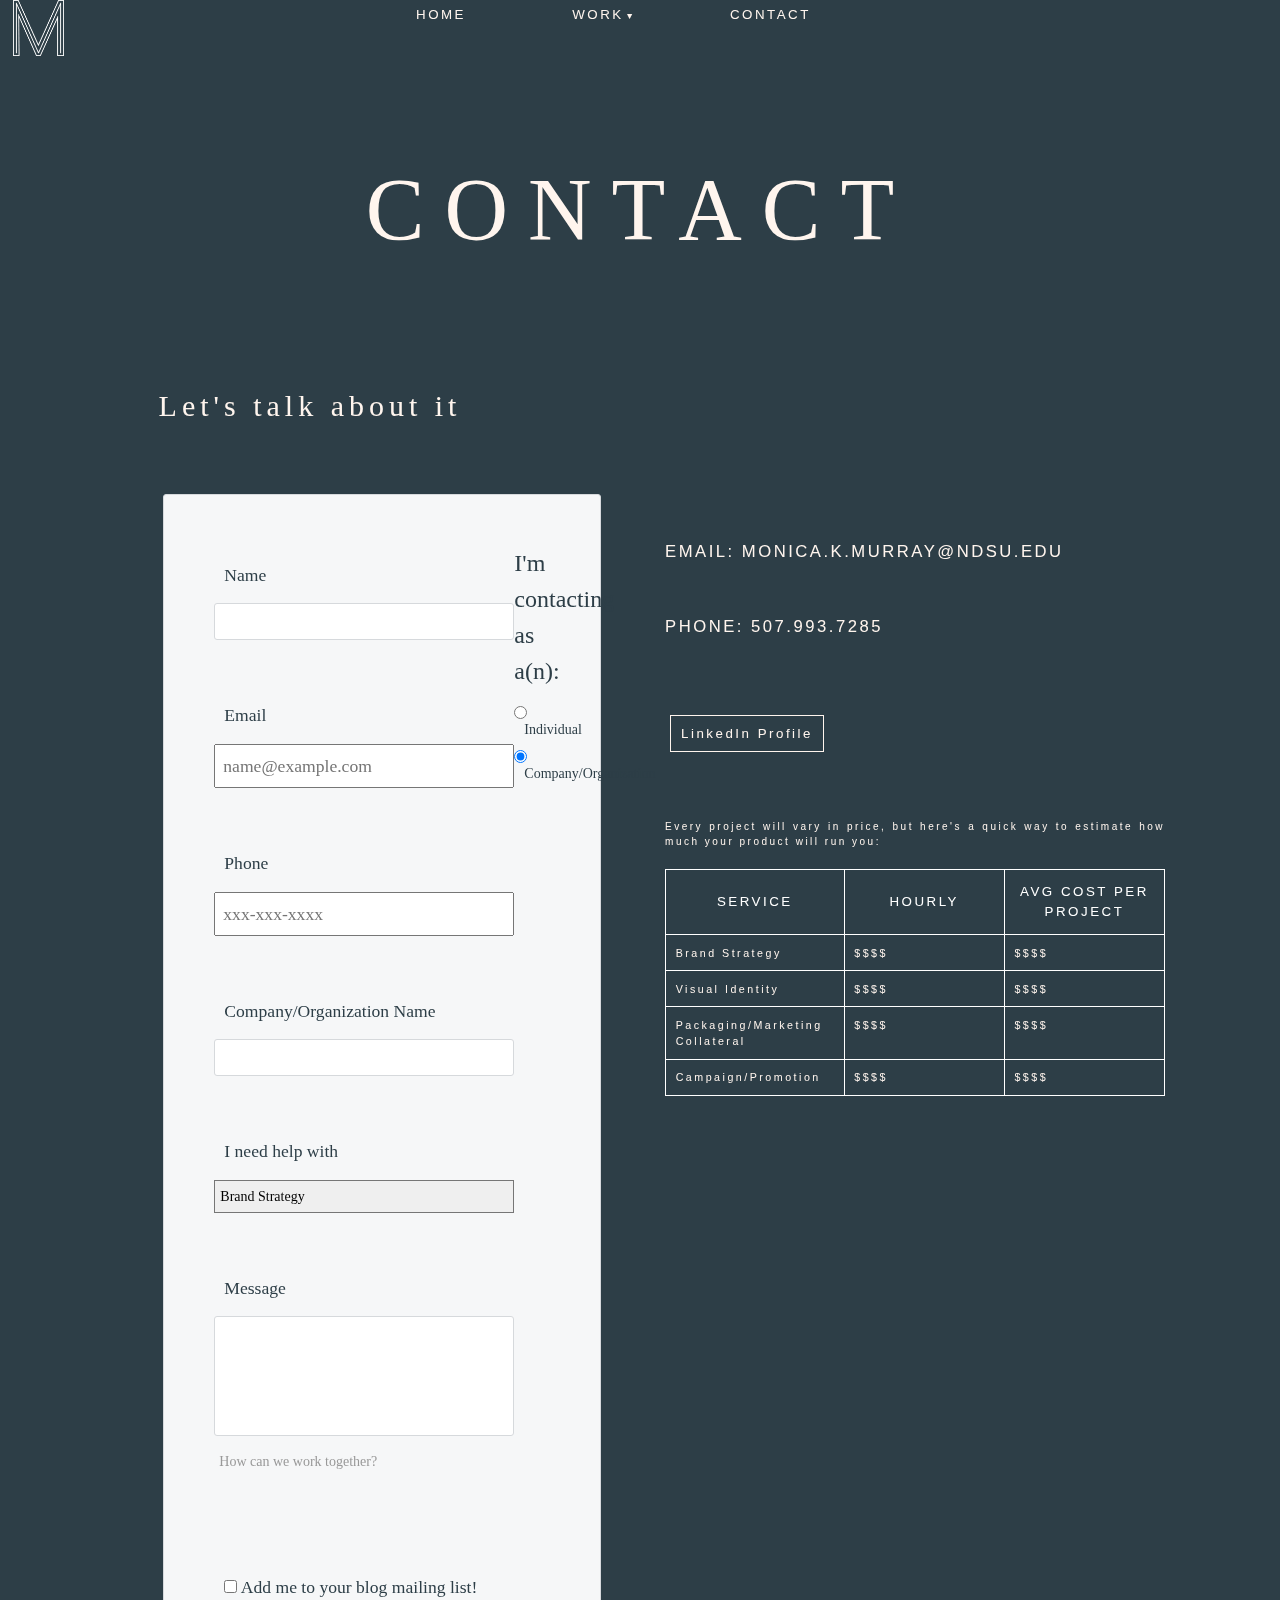
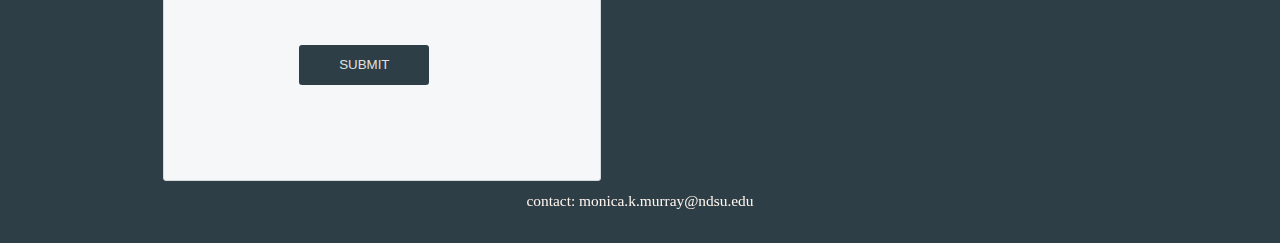
<file: contact/contact.html>
<!doctype html>
<html lang="en">
<head>
  <title>Contact</title>
  <link rel="stylesheet" href="https://stackpath.bootstrapcdn.com/bootstrap/4.3.1/css/bootstrap.min.css" integrity="sha384-ggOyR0iXCbMQv3Xipma34MD+dH/1fQ784/j6cY/iJTQUOhcWr7x9JvoRxT2MZw1T" crossorigin="anonymous">
  <link rel="stylesheet" type="text/css" href="../stylesheet.css">
  <link rel="icon" type="image/png" href="favicon.png" sizes="16x16">
  <meta name="viewport" content="width=device-width, initial-scale=1, shrink-to-fit=no">
</head>

<body>
 <header>
    <video autoplay loop id="video-background" muted plays-inline>
      <source src="https://player.vimeo.com/external/158148793.hd.mp4?s=8e8741dbee251d5c35a759718d4b0976fbf38b6f&profile_id=119&oauth2_token_id=57447761" type="video/mp4">
    </video>
    <a href="../home/index.html"><img id="smalllogo" src="smalllogo.png" alt="Monica's personal logo"></a>
    <ul class="main-nav">
      <li><a href="../home/index.html">HOME</a><li>
      <li class="dropdown">
        <a style="color: seashell; font-family: ‘Trebuchet, sans-serif; font-weight: 100; font-size: 10pt; text-decoration: none; z-index:10;">WORK</a>
        <ul class="drop-nav">
          <li><a href="../logos/logos.html">LOGOS</a><li>
          <li><a href="../posters/posters.html">POSTERS</a><li>
          <li><a href="../miscellaneous/miscellaneous.html">MISCELLANEOUS</a><li>
        </ul>
      <li>
      <li><a href="../contact/contact.html">CONTACT</a><li>
    </ul>
</header>

<aside id="sidebarA">
    </aside>


<section>
  <h3>CONTACT</h3>
  <header class='contact-form-header'>
    <h4>Let's talk about it</h4>
  </header>
  <form action='' method='get' class='contact-form'>
    <div class='form-row'>
      <label for='full-name'>Name</label>
      <input style="padding:7px" id='full-name' name='full-name' type='text'/>
    </div>
    <div class='form-row'>
      <label for='email'>Email</label>
      <input style="padding:7px" id='email'
         name='email'
         type='email'
         placeholder='name@example.com'/>
    </div>
    <div class='form-row'>
      <label for='phone'>Phone</label>
      <input style="padding:7px" id='phone'
         name='phone'
         type='phone'
         placeholder='xxx-xxx-xxxx'/>
    </div>
    <fieldset class='legacy-form-row'>
       <legend>I'm contacting as a(n):</legend>
       <input id='individual'
              name='individual-company'
              type='radio'
              value='Individual' />
       <label for='individual' class='radio-label'>Individual</label>
       <input id='company'
              name='individual-company'
              type='radio'
              value='Company'
              checked />
       <label for='company' class='radio-label'>Company/Organization</label>
    </fieldset>
    <div class='form-row'>
      <label for='company'>Company/Organization Name</label>
      <input style="padding:7px" id='company'
         name='company'
         type='text'/>
    </div>
    <div class='form-row'>
      <label for='service'>I need help with</label>
      <select id='service' name='service'>
        <option value='xs'>Brand Strategy</option>
        <option value='s'>Visual Identity (logo, etc.)</option>
        <option value='m'>Packaging/Marketing Collateral</option>
        <option value='l'>Campaign/Promotion</option>
        <option value='l'>Other</option>
      </select>
    </div>
    <div class='form-row'>
      <label for='message'>Message</label>
      <textarea id='message' name='message'></textarea>
      <div class='instructions'>How can we work together?</div>
    </div>
    <div class='form-row'>
      <div class='form-row'>
        <label class='checkbox-label' for='available'>
        <input id='available'
               name='available'
               type='checkbox'
               value='is-available'/>
        <span>Add me to your blog mailing list!</span>
        </label>
      </div>
      <button>SUBMIT</button>
    </div>
  </form>
  <div class=columnright>
          <p style="font-family: Trebuchet, sans-serif; font-size: 1.25em; margin:40px 0px 80px 0px">EMAIL: MONICA.K.MURRAY@NDSU.EDU <br><br><br> PHONE: 507.993.7285</p>
          <div class="LI-profile-badge"  data-version="v1" data-size="medium" data-locale="en_US" data-type="vertical" data-theme="light" data-vanity="monica-murray-098265127"><a class="LI-simple-link" href='https://www.linkedin.com/in/monica-murray-098265127?trk=profile-badge'>LinkedIn Profile</a>
          </div>
          <p style="font-family: Trebuchet, sans-serif; font-size: 10px; width: 500px; padding: 100px 0px 0px 0px">Every project will vary in price, but here's a quick way to estimate how much your product will run you:</p>
          <table>
            <thead>
              <tr>
                <th>SERVICE</th>
                <th>HOURLY</th>
                <th>AVG COST PER PROJECT</th>
              </tr>
            </thead>
            <tbody>
              <tr>
                <td>Brand Strategy</td>
                <td>$$$$</td>
                <td>$$$$</td>
              </tr>
              <tr>
                <td>Visual Identity</td>
                <td>$$$$</td>
                <td>$$$$</td>
              </tr>
              <tr>
                   <td>Packaging/Marketing Collateral</td>
                   <td>$$$$</td>
                   <td>$$$$</td>
                 </tr>
                 <tr>
                      <td>Campaign/Promotion</td>
                      <td>$$$$</td>
                      <td>$$$$</td>
                    </tr>
               </tbody>
             </table>
      </div>
  </div>
  </section>

    <aside id="sidebarB">
    </aside>

    <footer>
      <p style="text-align: center">contact: monica.k.murray@ndsu.edu</p>
    </footer>
 <script src="https://code.jquery.com/jquery-3.3.1.slim.min.js" integrity="sha384-q8i/X+965DzO0rT7abK41JStQIAqVgRVzpbzo5smXKp4YfRvH+8abtTE1Pi6jizo" crossorigin="anonymous"></script>
 <script src="https://cdnjs.cloudflare.com/ajax/libs/popper.js/1.14.7/umd/popper.min.js" integrity="sha384-UO2eT0CpHqdSJQ6hJty5KVphtPhzWj9WO1clHTMGa3JDZwrnQq4sF86dIHNDz0W1" crossorigin="anonymous"></script>
 <script src="https://stackpath.bootstrapcdn.com/bootstrap/4.3.1/js/bootstrap.min.js" integrity="sha384-JjSmVgyd0p3pXB1rRibZUAYoIIy6OrQ6VrjIEaFf/nJGzIxFDsf4x0xIM+B07jRM" crossorigin="anonymous"></script>
</body>
</html>
</file>
<file: stylesheet.css>
body{
    background-color: #2D3E47;
    color: seashell;
    font-size: 1.1em;
    font-family: garamond;
    padding:0px 0px 15px 0px;
}


h1{
    color: seashell;
    font-family: ‘Trebuchet, sans-serif;
    font-weight: 75;
    padding: 15px 30px 0px 30px;
    letter-spacing: 3px;
}
h2{
    color: seashell;
    font-family: ‘Trebuchet, sans-serif;
    font-weight: 300;
    padding-top: 0px;
    padding-bottom: -20px;
    font-size: 2em;
    letter-spacing: 3px;
}

h3{
    color: seashell;
    font-family: palatino, garamond;
    font-weight: 75;
    font-size: 5em;
    letter-spacing: 20px;
    text-align: center;
    margin: 0px 0px 0px 0px;
    padding: 115px 0px 75px 0px;
}

h4{
    color: seashell;
    font-family: palatino, garamond;
    font-weight: 75;
    font-size: 1.5em;
    letter-spacing: 5px;
    text-align: left;
    margin: 0px 0px 0px 0px;
    padding: 50px 0px 50px 5px;
}

p{
  text-align: justify;
  font-size: 1.25em;
  font-family: palatino, garamond;
}

footer{
  font-size: 0.7em;
  text-align: center;
  padding:0px;
  bottom: 0px;
}

* {
    box-sizing: border-box;
}

.row {
    display: flex;
}

.column {
    flex: 75%;
    padding: 10px;
    height: 425px;
}

.content, .gallery {
  max-width: 100%;
}

#img2{
    float:left;
    width:450.11px;;
    height:300;
    padding: 30px 30px 30px 30px;
    margin-left: 30px;
    margin-bottom: 50px;
    margin-top: -10px
}

#CLA, #designstudio, #GPLS, #opentextbooks, #RRC, #theporch{
    width: 100%;
}

#AboutSGbrochure, #GetInvolvedCard, #MicrosoftBanner, #Toolkits{
    width: 100%;
}

#apollo, #artscrafts, #bpfridays, #deadpoets, #deco, #harvey, #yellpractice{
    width: 100%;
  }


  #peonies{
    width:420px;
    height:auto;
    padding-left: 5%;
  }

  #smalllogo{
    width:5%;
    height:auto;
    float: left;
    padding-top:0%;
    padding-left:1%;
    position: absolute;
    z-index: 10;
  }

ul{
    list-style: none;
    padding: 0;
    margin-left: 0;
    margin-right: 0;
}


.dropdown{
  position: relative;
}

.dropdown:after{
  content:"\25BC";
  font-size:.5em;
  display:block;
  position:absolute;
  top:38%;
  right: -25%;
}
.drop-nav{
  position: absolute;
  display: none;
}

.drop-nav li{
  border-bottom: 1px solid rgba(255,255,255,.2)
}

.dropdown:hover > .drop-nav{
  display: block;
}

a:link,
a:visited{
    color: seashell;
    font-family: ‘Trebuchet, sans-serif;
    font-weight: 100;
    font-size: 10pt;
    text-decoration: none;
    z-index:10;
  }

a:hover,
a:focus,
a:active{
    color: #E0E0E0;
    font-family: ‘Trebuchet, sans-serif;
    font-weight: 100;
    font-size: 10pt;
    text-decoration: none;
    z-index:10;
  }

.fb-share-button{
    color: rgb(45, 62, 71);
    font-family: ‘Trebuchet, sans-serif;
    font-weight: 200;
    font-size: 6pt;
    text-decoration: none;
    text-align: center;
    border: none;
    padding: 10px;
    margin: 30px;
    position: fixed;
    bottom:0%;
    width: 100px;
    left: 0%;
    left: inherit;
    background-color: rgba(255,245,238,0.5);
  }

.postergallery{
  display: grid;
  grid-template-columns: 30% 30% 30%;
  grid-template-rows: auto auto auto;
  grid-gap: 2%;
}

.miscellaneousgallery{
  display: grid;
  grid-template-columns: 45% 45%;
  grid-template-rows: auto auto auto;
  grid-gap: 2%;
}

.logogallery{
  display: grid;
  grid-template-columns: 45% 45%;
  grid-template-rows: auto auto auto;
  grid-gap: 2%;
}


.postergallery:hover img, .miscellaneousgallery:hover img, .logogallery:hover img {
  filter: opacity(30%);
}

.postergallery:hover img:hover, .miscellaneousgallery:hover img:hover, .logogallery:hover img:hover{
  filter: opacity(100%);
}

.container{
  width: 1180px;
  margin-left: auto;
  margin-right: auto;
}


.columnright{
  margin-right:1%;
  margin-left:5%;
  width: 45%;
  color: seashell;
  font-family: ‘Trebuchet, sans-serif;
  font-weight: 100;
  font-size: 10pt;
  letter-spacing: 2.5px;
  display: inline-block;
  position: absolute;
}

.form{
float: left;
padding: 30px 0px 30px 0px;
width:500px;

}

.LI-simple-link{
  padding: 10px;
  margin-top: 40px 0px 20px 0px;
  border-style: solid;
  border-width: thin;

  font-size: 10pt;
  letter-spacing: 2.5px;
}

#video-background {
/*  making the video fullscreen  */
  position: fixed;
  right: 0;
  bottom: 0;
  min-width: 100%;
  min-height: 100%;
  width: auto;
  height: auto;
  z-index: -100;
}




video {
  object-fit: cover;
  width: 100vw;
  height: 100vh;
  position: fixed;
  top: 0;
  left: 0;
  z-index: -1;
  filter: opacity(30%);
}



.logo_header{
  background-image: url(logos/logo_header.png);
  background-size: cover;
  background-position: bottom;
  margin: 0px 0px 0px 0px;
  padding: 0px 0px 0px 0px;
  height: 500px;
  display: flex;
  overflow: visible;
  }

  .poster_header{
    background-image: url(posters/poster_header.png);
    background-size: cover;
    background-position: bottom;
    margin: 0px 0px 0px 0px;
    padding: 0px 0px 0px 0px;
    height: 500px;
    display: flex;
    overflow: visible;
    }

    .miscellaneous_header{
      background-image: url(miscellaneous/miscellaneous_header.png);
      background-size: cover;
      background-position: bottom;
      margin: 0px 0px 0px 0px;
      padding: 0px 0px 0px 0px;
      height: 500px;
      display: flex;
      overflow: visible;
      }

  .contact-form-header {
        text-align: left;
        background-color: none;
        border: none;
        border-radius: 0px;
        width: 45%;
        margin: 0px;
      }

  .contact-form-header h4 {
        font-size: 30px;
        margin-bottom: 20px;
      }
  .contact-form {
        background-color: #F6F7F8;
        border: 1px solid #D6D9DC;
        color: #2D3E47 !important;
        text-align: left;
        border-radius: 3px;
        width: 45%;
        padding: 50px;
        margin-left:1%;
        margin-right:auto;
        display: inline-block;
      }

      .form-row {
        margin-bottom: 40px;
        padding: 5px;
        display: flex;
        justify-content: flex-start;
        flex-direction: column;
        flex-wrap: wrap;
      }

  .form-row input[type='text'],
  .form-row input[type='email']
  .form-row input[type='phone']
  .form-row input[type='text']{
        background-color: #FFFFFF;
        border: 1px solid #D6D9DC;
        border-radius: 3px;
        width: 100%;
        padding: 7px;
        font-size: 14px;
        min-height: 20px;
      }

.form-row label {
        margin-bottom: 15px;
      }

.form-row textarea {
  text-align: justify;
  font-size: 14px;
  font-family: palatino, garamond;
  border: 1px solid #D6D9DC;
  border-radius: 3px;
  min-height: 120px;
  margin-bottom: 10px;
  padding: 7px;
  resize: none;
      }

  .form-row .instructions {
        color: #999999;
        font-size: 14px;
        margin-bottom: 30px;
      }

@media only screen and (min-width: 700px) {
  .form-row input[type='text'],
  .form-row input[type='email'],
  .form-row select,
  .form-row textarea, {
  .form-row button {
      margin-left: 120px;
      }

      .form-row .checkbox-label {
      margin-left: 120px;
      width: auto;
      }
}

.form-row .checkbox-label {
  margin-bottom: 0;
  margin-left: auto;
  margin-right: auto;
}

.form-row select {
  width: 100%;
  padding: 5px;
  font-size: 14px;
  -webkit-appearance: none;
}

.form-row label {
  text-align: left;
  width: 300px;
  margin-top: 7px;
  padding-left: 10px;
}

  .form-row button {
    color: #E0E0E0;
    font-family: ‘Trebuchet, sans-serif;
    font-weight: 100;
    font-size: 10pt;
    text-decoration: none;
    z-index:10;
    background-color: #2D3E47;
    margin-left: auto;
    margin-right: auto;

        border: none;
        border-radius: 3px;

        padding: 10px 40px;
        cursor: pointer;
      }

.form-row button:hover {
        background-color: #999999;
      }

.form-row button:active {
        background-color: #999999;
      }

      .legacy-form-row {
        border: none;
        margin-bottom: 20px;
      }

      .legacy-form-row legend {
        margin-bottom: 15px;
      }

      .legacy-form-row .radio-label {
        display: block;
        font-size: 14px;
        padding: 0 20px 0 10px;
      }

      .legacy-form-row input[type='radio'] {
        margin-top: 2px;
      }

      .legacy-form-row .radio-label,
      .legacy-form-row input[type='radio'] {
        float: left;
      }

.form-row select {
        width: 100%;
        padding: 5px;
        font-size: 14px;
        -webkit-appearance: none;
      }

      table{
      margin: 20px 0px 50px 0px;
      border-collapse:collapse !important;
      border: 1px solid white !important;
      width:500px !important;
      }

      td,th{
        padding:0.9em !important;
        border: 1px solid white !important;
        width: 150px !important;
      }

      td{
      text-align: left !important;
      font-family: ‘Trebuchet, sans-serif;
      font-weight: 100;
      font-size: 8pt;
      vertical-align: top !important;
      background-color: none !important;
      }

      tr:hover{
      background-color: none !important;
      }

      th{
        text-align: center !important;
        background-color: none !important;
        color: white !important;
        font-family: ‘Trebuchet, sans-serif;
        font-weight: 100;
        font-size: 10pt;
      }

      /* larger smartphones and iPad portrait */
      @media screen and (max-width: 48rem){ /* 768/16 */
      body {
      	background-color: #2D3E47;
      	color: seashell;
      	font-family: garamond;
        width: 100%;
      }

      #hero {
        position: relative;
        width:25%
        display: block;
        margin-left: auto;
        margin-right: auto;
        margin-top: 3%;
        margin-bottom: 3%;
        z-index: 10;
      }

      header {
        width: 100%;
        margin: 0 auto;
      }

      .main-nav{
        display: flex;
        justify-content: space-between;
        z-index: 10;
        letter-spacing: 2.5px;
      }

      .home_header{
        videoContainer: https://storage.googleapis.com/coverr-main/mp4/Nature-Sunset.mp4
        background-size: cover;
        background-position: bottom;
        display: flex;
        overflow: visible;
        }

      .logo_header{
        background-image: url(logos/logo_header.png);
        background-size: cover;
        background-position: bottom;
        display: flex;
        overflow: visible;
        }



          .miscellaneous_header{
            background-image: url(miscellaneous/miscellaneous_header.png);
            background-size: cover;
            background-position: bottom;
            display: flex;
            overflow: visible;
            }

        .contact-form-header {
              text-align: left;
              background-color: none;
              border: none;
              border-radius: 0px;
              width: 45%;
              margin: 0px;
            }

        .contact-form-header h4 {
              font-size: 30px;
              margin-bottom: 20px;
            }

      #sidebarA {
          width: 5%;
      }
      section {
          width: 90%;
          margin-left: auto;
          margin-right: auto;
      }
      #sidebarB {
        width: 5%;
      }
      footer {
      	width: 100%;
      	margin: 5px auto 0 auto;
      }
      div	{
      	margin: 5px;
      }
      .col4	{
      	width: 100%;
      }
      .col8	{
      	width: 100%;
      }
      }


      /* desktops and larger screens */
      @media screen and (min-width: 64.001rem){
      body {
      	background-color: #2D3E47;
      	color: seashell;
      	font-family: garamond;
      }

      header {
      	width: 100%;
      	margin: 0 auto;
      }

      #hero {
        position: relative;
        width:80%;
        display: block;
        margin-left: auto;
        margin-right: auto;
        margin-top: 3%;
        margin-bottom: 3%;
        z-index: 10;
      }

      .main-nav{
        margin-left: auto;
        margin-right: auto;
        display: flex;
        justify-content: space-between;
        z-index: 10;
        letter-spacing: 2.5px;
        width: 35%;
      }

      .home_header{
        videoContainer: https://storage.googleapis.com/coverr-main/mp4/Nature-Sunset.mp4
        background-size: cover;
        background-position: bottom;
        display: flex;
        overflow: visible;
        padding-top: 2%;
        padding-bottom: 2%;
        }

      .logo_header{
        background-image: url(logos/logo_header.png);
        background-size: cover;
        background-position: bottom;
        display: flex;
        overflow: visible;
        }

        .poster_header{
          background-image: url(posters/poster_header.png);
          background-size: cover;
          background-position: bottom;
          display: flex;
          overflow: visible;
          }

          .miscellaneous_header{
            background-image: url(miscellaneous/miscellaneous_header.png);
            background-size: cover;
            background-position: bottom;
            display: flex;
            overflow: visible;
            }

        .contact-form-header {
              text-align: left;
              background-color: none;
              border: none;
              border-radius: 0px;
              width: 45%;
              margin: 0px;
            }

        .contact-form-header h4 {
              font-size: 30px;
              margin-bottom: 20px;
            }


      #sidebarA {
          width: 12%;
          float: left;
      	height: 90rem;
      }
      section {
          width: 76%;
          float: left;
      }
      #sidebarB {
          width: 12%;
      	height: 90rem;
          float: right;
      }
      footer {
          clear: both;
      }
      div	{
      	float: left;
      	margin: .312rem; /* 5/16 = .3125 */
      }
      .col4	{
      	width: 100%; /* fills section */
      }
      .col8	{
      	width: 100%; /* approx 2/3 of the space */
      }

      }
</file>
